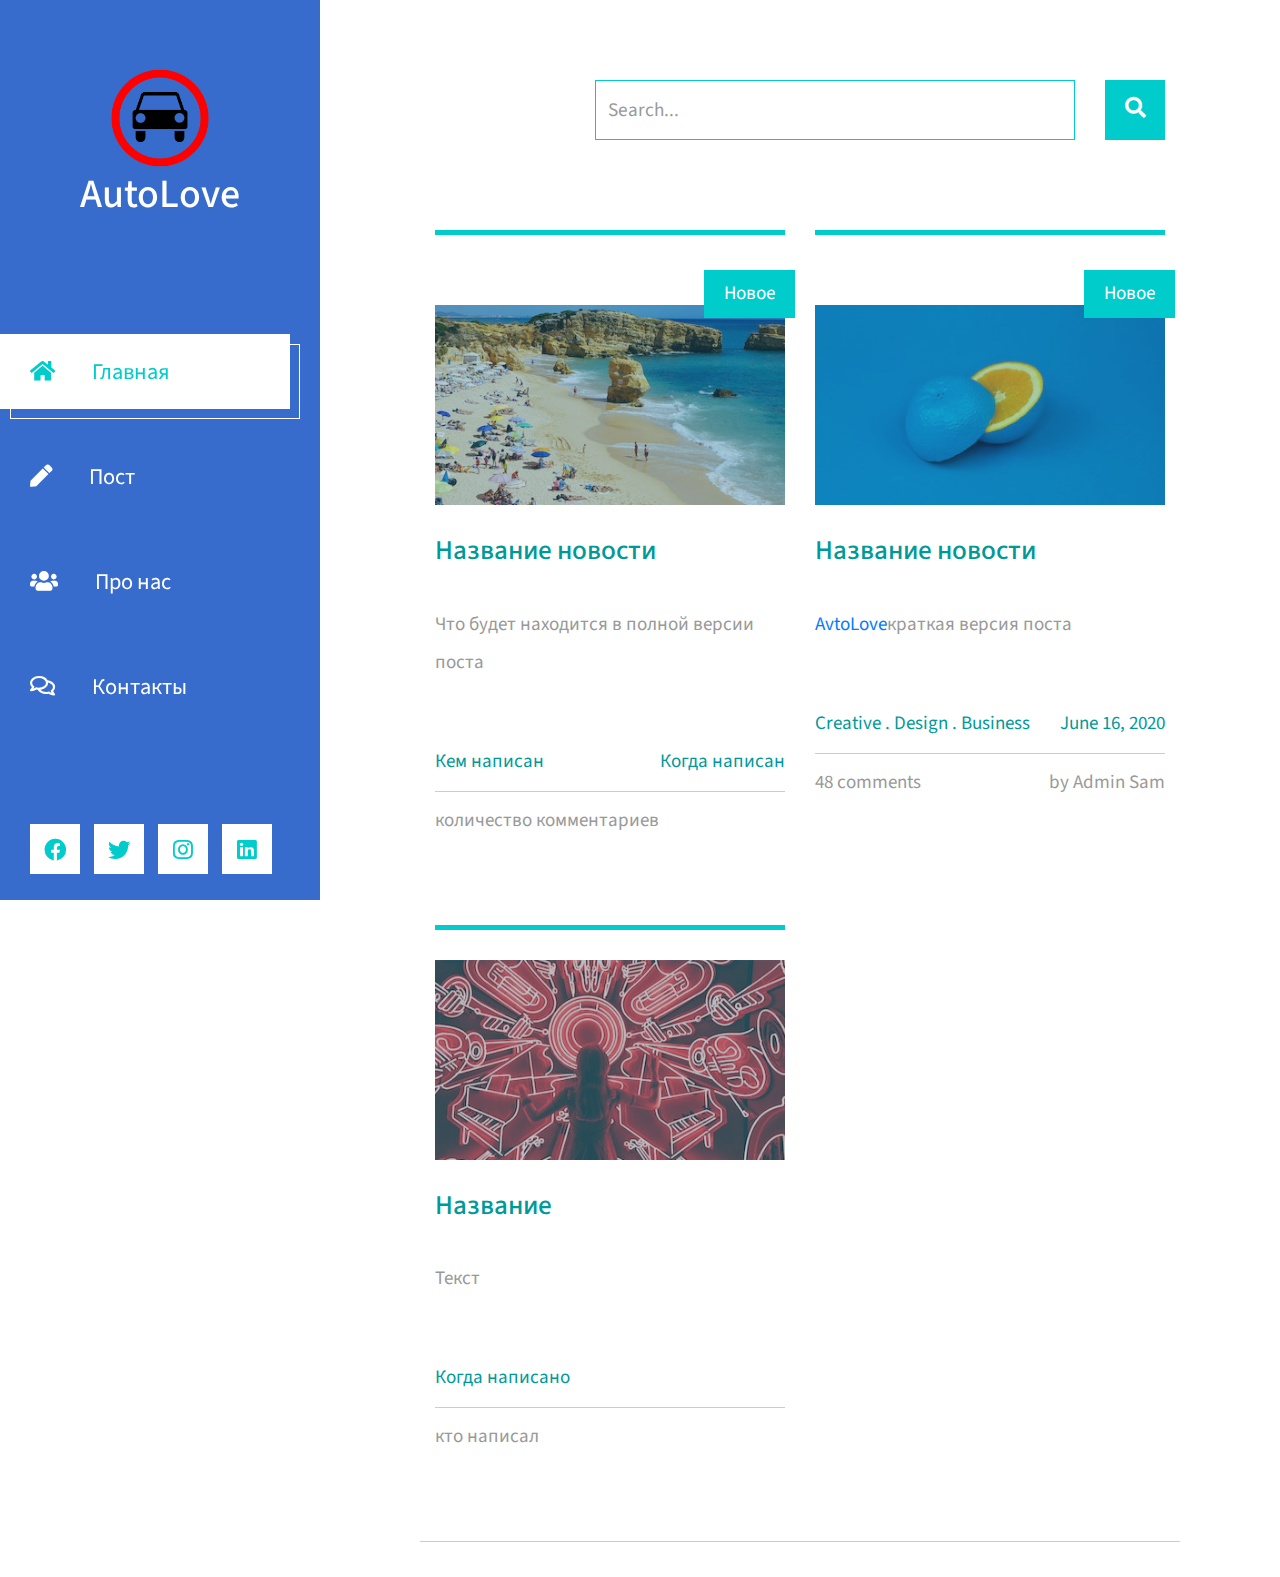
<file: templatemo_553_xtra_blog/index.html>
<!DOCTYPE html>
<html lang="ru">
<head>
	<meta charset="UTF-8">
	<meta name="viewport" content="width=device-width, initial-scale=1.0">
	<title>AutoLove</title>
	<link rel="stylesheet" href="fontawesome/css/all.min.css"> <!-- https://fontawesome.com/ -->
	<link href="https://fonts.googleapis.com/css2?family=Source+Sans+Pro&display=swap" rel="stylesheet"> <!-- https://fonts.google.com/ -->
    <link href="css/bootstrap.min.css" rel="stylesheet">
    <link href="css/templatemo-xtra-blog.css" rel="stylesheet">
<!--
    
TemplateMo 553 Xtra Blog

https://templatemo.com/tm-553-xtra-blog

-->
</head>
<body>
	<header class="tm-header" id="tm-header">
        <div class="tm-header-wrapper">
            <button class="navbar-toggler" type="button" aria-label="Toggle navigation">
                <i class="fas fa-bars"></i>
            </button>

            <div class="tm-site-header">
                <div class="mb-3 mx-auto tm-site-logo"> <img src="img/road7.png" alt="значок" width="700" height="100"></div>            
                
                <h1 class="text-center">AutoLove </h1>
            </div>
            <nav class="tm-nav" id="tm-nav">            
                <ul>
                    <li class="tm-nav-item active"><a href="index.html" class="tm-nav-link">
                        <i class="fas fa-home"></i>
                        Главная
                    </a></li>
                    <li class="tm-nav-item"><a href="post.html" class="tm-nav-link">
                        <i class="fas fa-pen"></i>
                        Пост 
                    </a></li>
                    <li class="tm-nav-item"><a href="about.html" class="tm-nav-link">
                        <i class="fas fa-users"></i>
                        Про нас
                    </a></li>
                    <li class="tm-nav-item"><a href="contact.html" class="tm-nav-link">
                        <i class="far fa-comments"></i>
                        Контакты
                    </a></li>
                </ul>
            </nav>
            <div class="tm-mb-65">
                <a rel="nofollow" href="https://fb.com/templatemo" class="tm-social-link">
                    <i class="fab fa-facebook tm-social-icon"></i>
                </a>
                <a href="https://twitter.com" class="tm-social-link">
                    <i class="fab fa-twitter tm-social-icon"></i>
                </a>
                <a href="https://instagram.com" class="tm-social-link">
                    <i class="fab fa-instagram tm-social-icon"></i>
                </a>
                <a href="https://linkedin.com" class="tm-social-link">
                    <i class="fab fa-linkedin tm-social-icon"></i>
                </a>
            </div>
            <p class="tm-mb-80 pr-5 text-white">
                Текст
            </p>
        </div>
    </header>
    <div class="container-fluid">
        <main class="tm-main">
            <!-- Search form -->
            <div class="row tm-row">
                <div class="col-12">
                    <form method="GET" class="form-inline tm-mb-80 tm-search-form">                
                        <input class="form-control tm-search-input" name="query" type="text" placeholder="Search..." aria-label="Search">
                        <button class="tm-search-button" type="submit">
                            <i class="fas fa-search tm-search-icon" aria-hidden="true"></i>
                        </button>                                
                    </form>
                </div>                
            </div>            
            <div class="row tm-row">
                <article class="col-12 col-md-6 tm-post">
                    <hr class="tm-hr-primary">
                    <a href="post.html" class="effect-lily tm-post-link tm-pt-60">
                        <div class="tm-post-link-inner">
                            <img src="img/img-01.jpg" alt="Image" class="img-fluid">                            
                        </div>
                        <span class="position-absolute tm-new-badge">Новое</span>
                        <h2 class="tm-pt-30 tm-color-primary tm-post-title">Название новости </h2>
                    </a>                    
                    <p class="tm-pt-30">
                        Что будет находится в полной версии поста 
                    </p>
                    <div class="d-flex justify-content-between tm-pt-45">
                        <span class="tm-color-primary">Кем написан </span>
                        <span class="tm-color-primary">Когда написан </span>
                    </div>
                    <hr>
                    <div class="d-flex justify-content-between">
                        <span>количество комментариев</span>
                        
                    </div>
                </article>
                <article class="col-12 col-md-6 tm-post">
                    <hr class="tm-hr-primary">
                    <a href="post.html" class="effect-lily tm-post-link tm-pt-60">
                        <div class=" tm-post-link-inner">
                            <img src="img/img-02.jpg" alt="Image" class="img-fluid">                            
                        </div>
                        <span class="position-absolute tm-new-badge">Новое</span>
                        <h2 class="tm-pt-30 tm-color-primary tm-post-title">Название новости</h2>
                    </a>                    
                    <p class="tm-pt-30">
                        <a rel="nofollow" href="https://templatemo.com/tm-553-xtra-blog" target="_blank">AvtoLove</a>краткая версия поста
                    </p>
                    <div class="d-flex justify-content-between tm-pt-45">
                        <span class="tm-color-primary">Creative . Design . Business</span>
                        <span class="tm-color-primary">June 16, 2020</span>
                    </div>
                    <hr>
                    <div class="d-flex justify-content-between">
                        <span>48 comments</span>
                        <span>by Admin Sam</span>
                    </div>
                </article>
                <article class="col-12 col-md-6 tm-post">
                    <hr class="tm-hr-primary">
                    <a href="post.html" class="effect-lily tm-post-link tm-pt-20">
                        <div class="tm-post-link-inner">
                            <img src="img/img-03.jpg" alt="Image" class="img-fluid">
                        </div>
                        <h2 class="tm-pt-30 tm-color-primary tm-post-title">Название </h2>
                    </a>                    
                    <p class="tm-pt-30">
                      Текст
                    </p>
                    <div class="d-flex justify-content-between tm-pt-45">
                        
                        <span class="tm-color-primary">Когда написано</span>
                    </div>
                    <hr>
                    <div class="d-flex justify-content-between">
                       
                        <span>кто написал</span>
                    </div>
                </article>
               
              
                
            </div>
           <!-- <div class="row tm-row tm-mt-100 tm-mb-75">
                <div class="tm-prev-next-wrapper">
                    <a href="#" class="mb-2 tm-btn tm-btn-primary tm-prev-next disabled tm-mr-20">Prev</a>
                    <a href="#" class="mb-2 tm-btn tm-btn-primary tm-prev-next">Next</a>
                </div>
              <div class="tm-paging-wrapper">
                    <span class="d-inline-block mr-3">Page</span>
                    <nav class="tm-paging-nav d-inline-block">
                        <ul>
                            <li class="tm-paging-item active">
                                <a href="#" class="mb-2 tm-btn tm-paging-link">1</a>
                            </li>
                            <li class="tm-paging-item">
                                <a href="#" class="mb-2 tm-btn tm-paging-link">2</a>
                            </li>
                            <li class="tm-paging-item">
                                <a href="#" class="mb-2 tm-btn tm-paging-link">3</a>
                            </li>
                            <li class="tm-paging-item">
                                <a href="#" class="mb-2 tm-btn tm-paging-link">4</a>
                            </li>
                        </ul>
                    </nav>
                </div>                
             </div>   
              -->       
            <footer class="row tm-row">
                <hr class="col-12">
                <div class="col-md-6 col-12 tm-color-gray">
                    
                </div>
                <div class="col-md-6 col-12 tm-color-gray tm-copyright">
                    
                </div>
            </footer>
        </main>
    </div>
    <script src="js/jquery.min.js"></script>
    <script src="js/templatemo-script.js"></script>
</body>
</html>
</file>
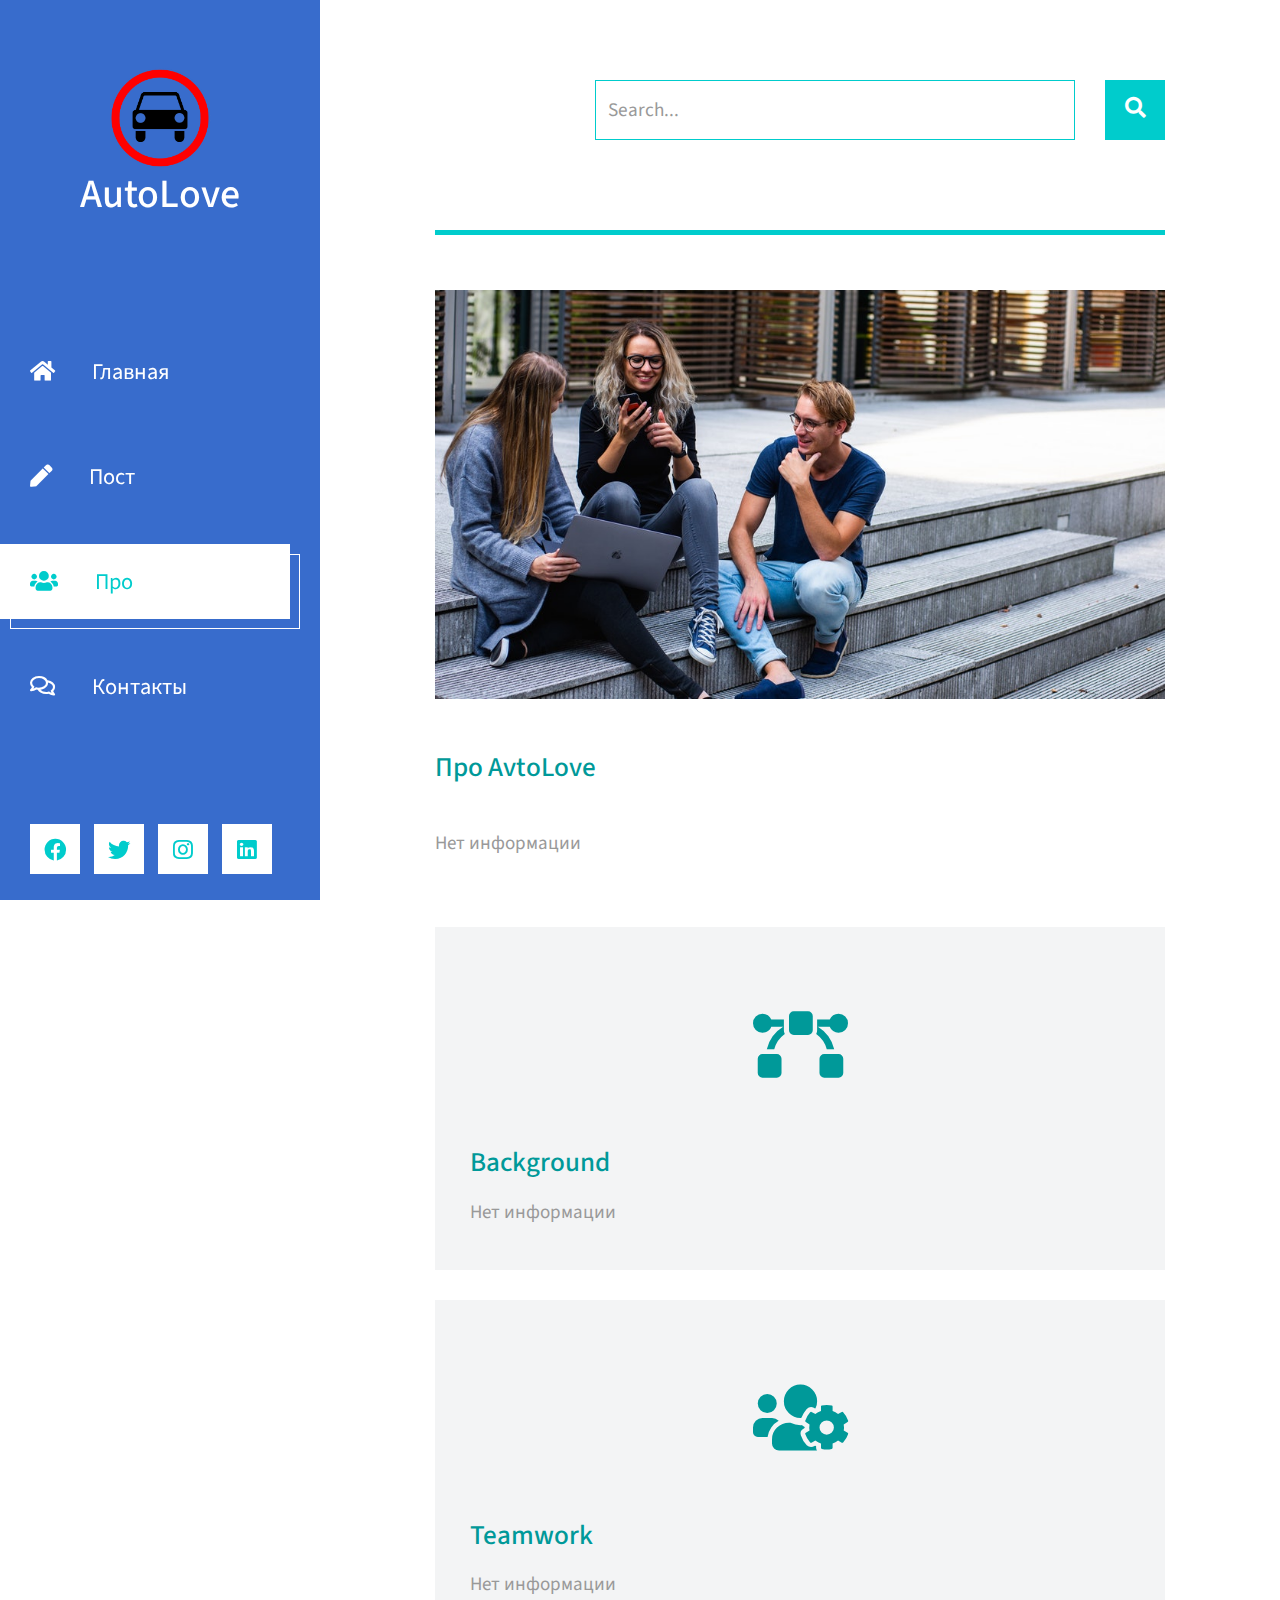
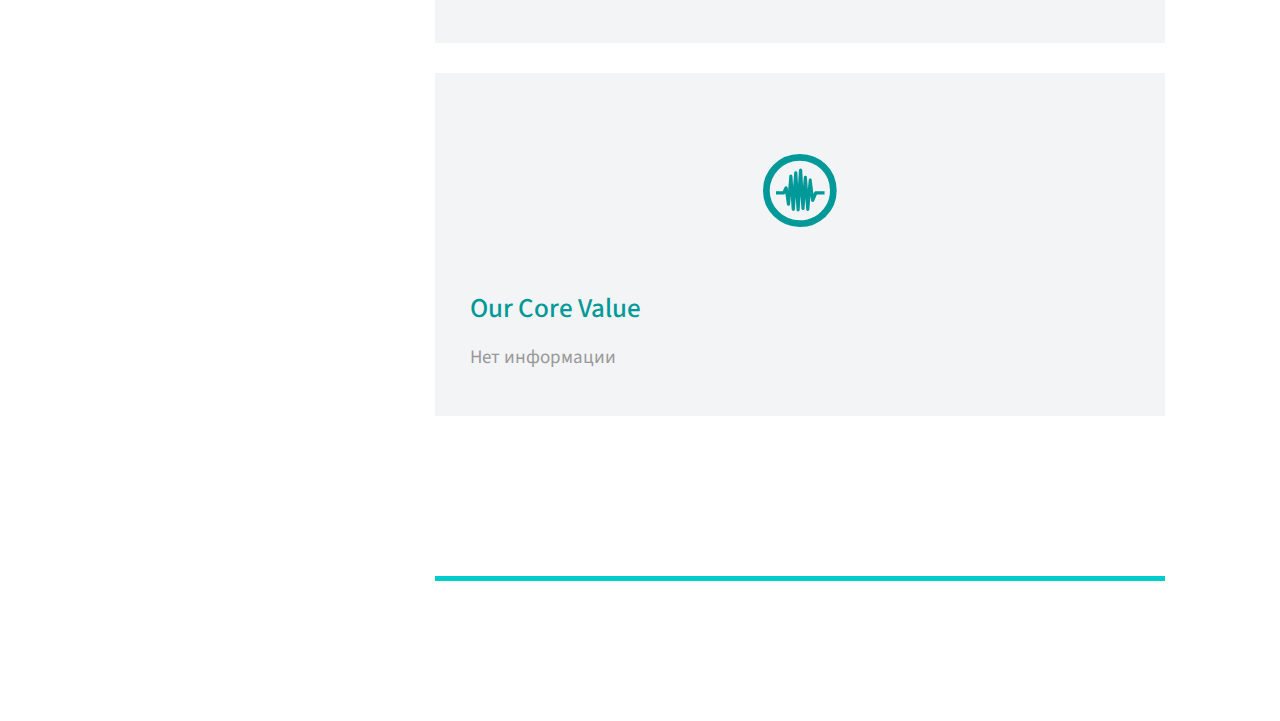
<file: templatemo_553_xtra_blog/about.html>
<!DOCTYPE html>
<html lang="ru">
<head>
	<meta charset="UTF-8">
	<meta name="viewport" content="width=device-width, initial-scale=1.0">
	<title>AutoLove</title>
	<link rel="stylesheet" href="fontawesome/css/all.min.css"> <!-- https://fontawesome.com/ -->
	<link href="https://fonts.googleapis.com/css2?family=Source+Sans+Pro&display=swap" rel="stylesheet"> <!-- https://fonts.google.com/ -->
    <link href="css/bootstrap.min.css" rel="stylesheet">
    <link href="css/templatemo-xtra-blog.css" rel="stylesheet">
<!--
    
TemplateMo 553 Xtra Blog

https://templatemo.com/tm-553-xtra-blog

-->
</head>
<body>
	<header class="tm-header" id="tm-header">
        <div class="tm-header-wrapper">
            <button class="navbar-toggler" type="button" aria-label="Toggle navigation">
                <i class="fas fa-bars"></i>
            </button>
            <div class="tm-site-header">
                <div class="mb-3 mx-auto tm-site-logo">
                    <img src="img/road7.png" alt="значок" width="700" height="100">
                </div>            
                <h1 class="text-center">AutoLove</h1>
            </div>
            <nav class="tm-nav" id="tm-nav">            
                <ul>
                    <li class="tm-nav-item"><a href="index.html" class="tm-nav-link">
                        <i class="fas fa-home"></i>
                        Главная
                    </a></li>
                    <li class="tm-nav-item"><a href="post.html" class="tm-nav-link">
                        <i class="fas fa-pen"></i>
                        Пост
                    </a></li>
                    <li class="tm-nav-item active"><a href="about.html" class="tm-nav-link">
                        <i class="fas fa-users"></i>
                        Про
                    </a></li>
                    <li class="tm-nav-item"><a href="contact.html" class="tm-nav-link">
                        <i class="far fa-comments"></i>
                        Контакты
                    </a></li>
                </ul>
            </nav>
            <div class="tm-mb-65">
                <a href="https://facebook.com" class="tm-social-link">
                    <i class="fab fa-facebook tm-social-icon"></i>
                </a>
                <a href="https://twitter.com" class="tm-social-link">
                    <i class="fab fa-twitter tm-social-icon"></i>
                </a>
                <a href="https://instagram.com" class="tm-social-link">
                    <i class="fab fa-instagram tm-social-icon"></i>
                </a>
                <a href="https://linkedin.com" class="tm-social-link">
                    <i class="fab fa-linkedin tm-social-icon"></i>
                </a>
            </div>
            <p class="tm-mb-80 pr-5 text-white">
               HUI HUI HUi
            </p>
        </div>
    </header>
    <div class="container-fluid">
        <main class="tm-main">
            <!-- Search form -->
            <div class="row tm-row">
                <div class="col-12">
                    <form method="GET" class="form-inline tm-mb-80 tm-search-form">                
                        <input class="form-control tm-search-input" name="query" type="text" placeholder="Search..." aria-label="Search">
                        <button class="tm-search-button" type="submit">
                            <i class="fas fa-search tm-search-icon" aria-hidden="true"></i>
                        </button>                                
                    </form>
                </div>                
            </div>            
            <div class="row tm-row tm-mb-45">
                <div class="col-12">
                    <hr class="tm-hr-primary tm-mb-55">
                    <img src="img/about-01.jpg" alt="Image" class="img-fluid">
                </div>
            </div>
            <div class="row tm-row tm-mb-40">
                <div class="col-12">                    
                    <div class="mb-4">
                        <h2 class="pt-2 tm-mb-40 tm-color-primary tm-post-title">Про AvtoLove</h2>
                        <p>
                            Нет информации
                            
                        </p>                            
                    </div>                    
                </div>
            </div>
            <div class="row tm-row tm-mb-120">
                <div class="col-lg-4 tm-about-col">
                    <div class="tm-bg-gray tm-about-pad">
                        <div class="text-center tm-mt-40 tm-mb-60">
                            <i class="fas fa-bezier-curve fa-4x tm-color-primary"></i>                            
                        </div>                        
                        <h2 class="mb-3 tm-color-primary tm-post-title">Background</h2>
                        <p class="mb-0 tm-line-height-short">
                            Нет информации 
                        </p>
                    </div>
                </div>
                <div class="col-lg-4 tm-about-col">
                    <div class="tm-bg-gray tm-about-pad">
                        <div class="text-center tm-mt-40 tm-mb-60">
                            <i class="fas fa-users-cog fa-4x tm-color-primary"></i>                            
                        </div>                        
                        <h2 class="mb-3 tm-color-primary tm-post-title">Teamwork</h2>
                        <p class="mb-0 tm-line-height-short">
                           Нет информации 
                        </p>
                    </div>
                </div>
                <div class="col-lg-4 tm-about-col">
                    <div class="tm-bg-gray tm-about-pad">
                        <div class="text-center tm-mt-40 tm-mb-60">
                            <i class="fab fa-creative-commons-sampling fa-4x tm-color-primary"></i>                            
                        </div>                        
                        <h2 class="mb-3 tm-color-primary tm-post-title">Our Core Value</h2>
                        <p class="mb-0 tm-line-height-short">
                         Нет информации
                        </p>
                    </div>
                </div>
            </div>            
            <div class="row tm-row tm-mb-60">
                <div class="col-12">
                    <hr class="tm-hr-primary  tm-mb-55">
                </div>                
                 
            <footer class="row tm-row">
                <div class="col-md-6 col-12 tm-color-gray">
                    
                </div>
                <div class="col-md-6 col-12 tm-color-gray tm-copyright">
                   
                </div>
            </footer>
        </main>
    </div>
    <script src="js/jquery.min.js"></script>
    <script src="js/templatemo-script.js"></script>
</body>
</html>
</file>
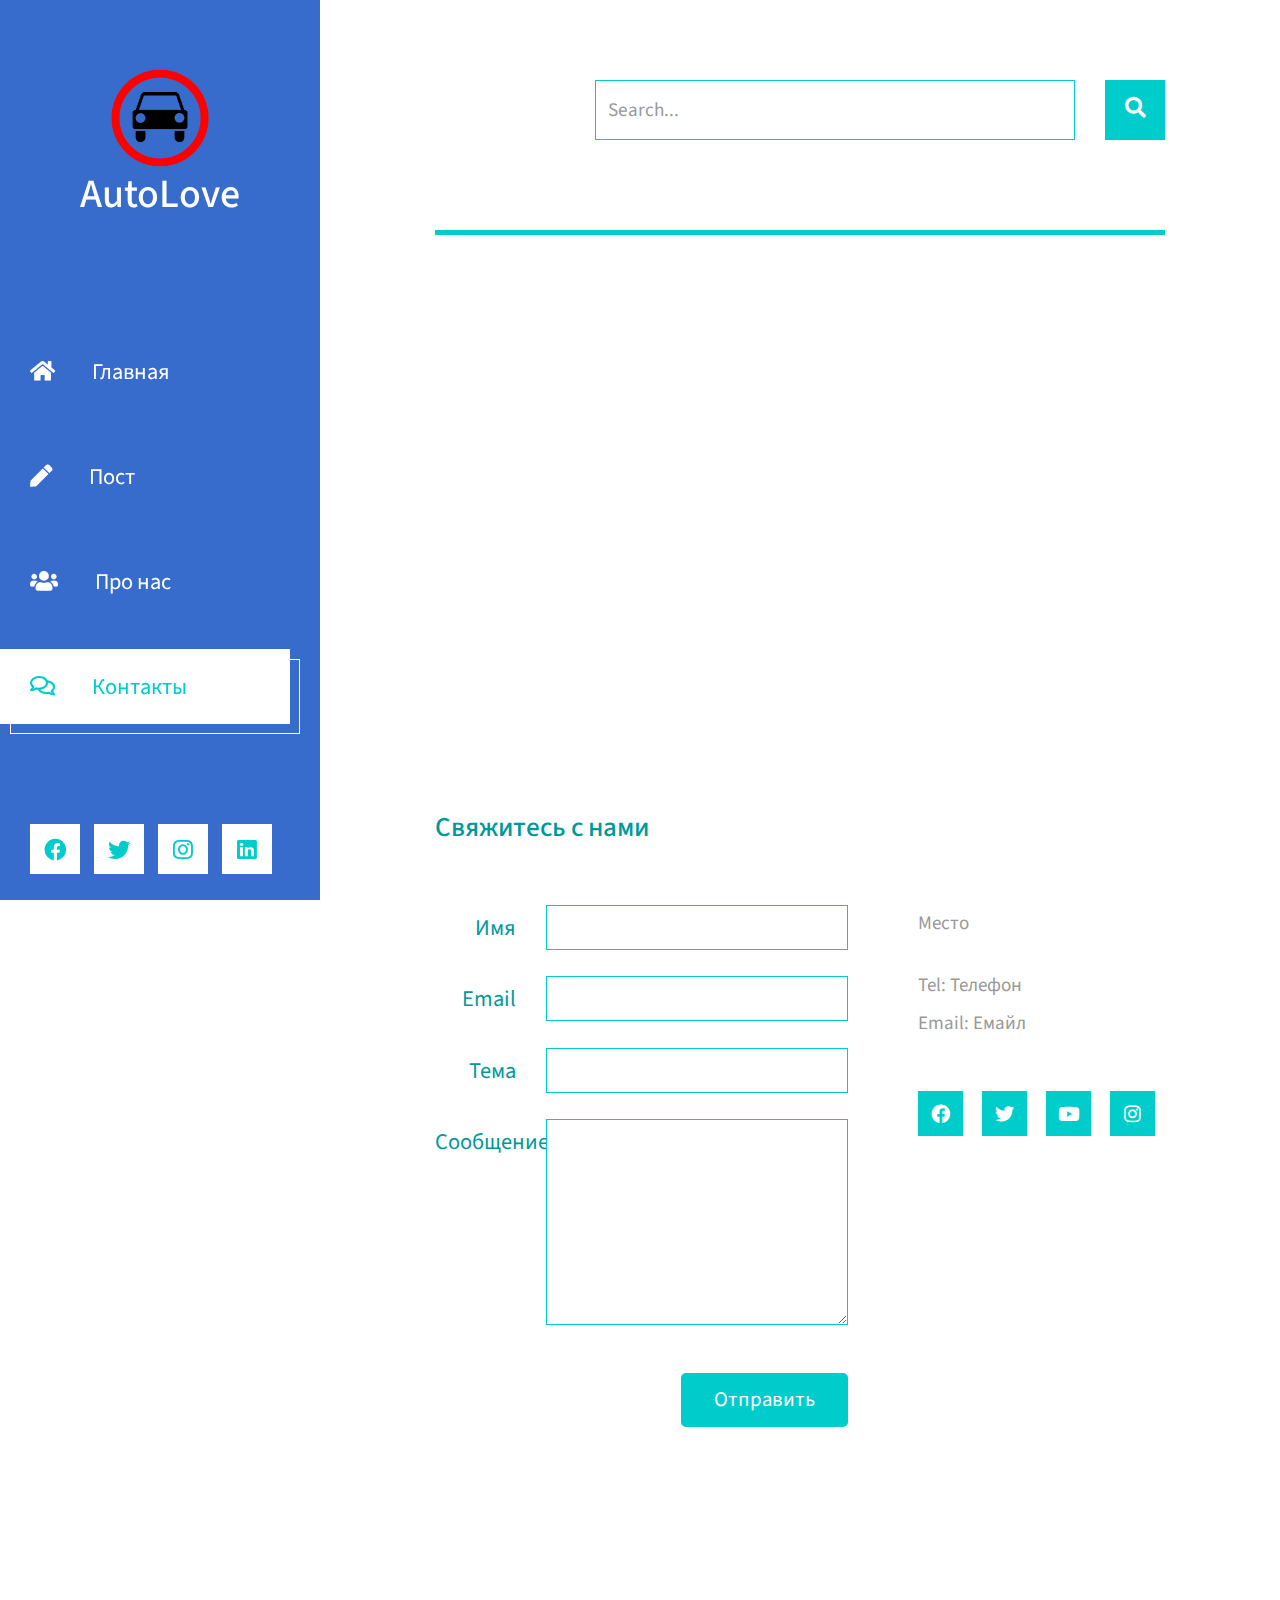
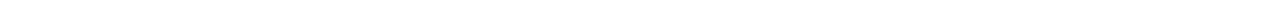
<file: templatemo_553_xtra_blog/contact.html>
<!DOCTYPE html>
<html lang="ru">
<head>
	<meta charset="UTF-8">
	<meta name="viewport" content="width=device-width, initial-scale=1.0">
	<title>AutoLove</title>
	<link rel="stylesheet" href="fontawesome/css/all.min.css"> <!-- https://fontawesome.com/ -->
	<link href="https://fonts.googleapis.com/css2?family=Source+Sans+Pro&display=swap" rel="stylesheet"> <!-- https://fonts.google.com/ -->
    <link href="css/bootstrap.min.css" rel="stylesheet">
    <link href="css/templatemo-xtra-blog.css" rel="stylesheet">
<!--
    
TemplateMo 553 Xtra Blog

https://templatemo.com/tm-553-xtra-blog

-->
</head>
<body>
	<header class="tm-header" id="tm-header">
        <div class="tm-header-wrapper">
            <button class="navbar-toggler" type="button" aria-label="Toggle navigation">
                <i class="fas fa-bars"></i>
            </button>
            <div class="tm-site-header">
                <div class="mb-3 mx-auto tm-site-logo"> <img src="img/road7.png" alt="значок" width="700" height="100"></div>            
                <h1 class="text-center">AutoLove</h1>
            </div>
            <nav class="tm-nav" id="tm-nav">            
                <ul>
                    <li class="tm-nav-item"><a href="index.html" class="tm-nav-link">
                        <i class="fas fa-home"></i>
                        Главная
                    </a></li>
                    <li class="tm-nav-item"><a href="post.html" class="tm-nav-link">
                        <i class="fas fa-pen"></i>
                        Пост 
                    </a></li>
                    <li class="tm-nav-item"><a href="about.html" class="tm-nav-link">
                        <i class="fas fa-users"></i>
                        Про нас
                    </a></li>
                    <li class="tm-nav-item active"><a href="contact.html" class="tm-nav-link">
                        <i class="far fa-comments"></i>
                        Контакты
                    </a></li>
                </ul>
            </nav>
            <div class="tm-mb-65">
                <a href="https://facebook.com" class="tm-social-link">
                    <i class="fab fa-facebook tm-social-icon"></i>
                </a>
                <a href="https://twitter.com" class="tm-social-link">
                    <i class="fab fa-twitter tm-social-icon"></i>
                </a>
                <a href="https://instagram.com" class="tm-social-link">
                    <i class="fab fa-instagram tm-social-icon"></i>
                </a>
                <a href="https://linkedin.com" class="tm-social-link">
                    <i class="fab fa-linkedin tm-social-icon"></i>
                </a>
            </div>
            <p class="tm-mb-80 pr-5 text-white">
               Текст
            </p>
        </div>
    </header>
    <div class="container-fluid">
        <main class="tm-main">
            <!-- Search form -->
            <div class="row tm-row">
                <div class="col-12">
                    <form method="GET" class="form-inline tm-mb-80 tm-search-form">                
                        <input class="form-control tm-search-input" name="query" type="text" placeholder="Search..." aria-label="Search">
                        <button class="tm-search-button" type="submit">
                            <i class="fas fa-search tm-search-icon" aria-hidden="true"></i>
                        </button>                                
                    </form>
                </div>                
            </div>            
            <div class="row tm-row tm-mb-45">
                <div class="col-12">
                    <hr class="tm-hr-primary tm-mb-55">
                    <div class="gmap_canvas"> <!-- Google Map -->
                        <iframe width="100%" height="477" id="gmap_canvas"
                            src="https://maps.google.com/maps?q=Av.+L%C3%BAcio+Costa,+Rio+de+Janeiro+-+RJ,+Brazil&t=&z=13&ie=UTF8&iwloc=&output=embed"
                            frameborder="0" scrolling="no" marginheight="0" marginwidth="0"></iframe>
                    </div>
                </div>                
            </div>
            <div class="row tm-row tm-mb-120">
                <div class="col-12">
                    <h2 class="tm-color-primary tm-post-title tm-mb-60">Свяжитесь с нами</h2>
                </div>
                <div class="col-lg-7 tm-contact-left">
                    <form method="POST" action="" class="mb-5 ml-auto mr-0 tm-contact-form">                        
                        <div class="form-group row mb-4">
                            <label for="name" class="col-sm-3 col-form-label text-right tm-color-primary">Имя</label>
                            <div class="col-sm-9">
                                <input class="form-control mr-0 ml-auto" name="name" id="name" type="text" required>                            
                            </div>
                        </div>
                        <div class="form-group row mb-4">
                            <label for="email" class="col-sm-3 col-form-label text-right tm-color-primary">Email</label>
                            <div class="col-sm-9">
                                <input class="form-control mr-0 ml-auto" name="email" id="email" type="email" required>
                            </div>
                        </div>
                        <div class="form-group row mb-4">
                            <label for="subject" class="col-sm-3 col-form-label text-right tm-color-primary">Тема</label>
                            <div class="col-sm-9">
                                <input class="form-control mr-0 ml-auto" name="subject" id="subject" type="text" required>
                            </div>
                        </div>
                        <div class="form-group row mb-5">
                            <label for="message" class="col-sm-3 col-form-label text-right tm-color-primary">Сообщение</label>
                            <div class="col-sm-9">
                                <textarea class="form-control mr-0 ml-auto" name="message" id="message" rows="8" required></textarea>                                
                            </div>
                        </div>
                        <div class="form-group row text-right">
                            <div class="col-12">
                                <button class="tm-btn tm-btn-primary tm-btn-small">Отправить</button>                        
                            </div>                            
                        </div>                                
                    </form>
                </div>
                <div class="col-lg-5 tm-contact-right">
                    <address class="mb-4 tm-color-gray">
                        Место
                    </address>
                    <span class="d-block">
                        Tel:
                        <a href="tel:060-070-0980" class="tm-color-gray">Телефон</a>
                    </span>
                    <span class="mb-4 d-block">
                        Email:
                        <a href="mailto:info@company.com" class="tm-color-gray">Емайл</a>
                    </span>
                    <p class="mb-5 tm-line-height-short">
                        
                    </p>
                    <ul class="tm-social-links">
                        <li class="mb-2">
                            <a href="https://facebook.com" class="d-flex align-items-center justify-content-center">
                                <i class="fab fa-facebook"></i>
                            </a>
                        </li>
                        <li class="mb-2">
                            <a href="https://twitter.com" class="d-flex align-items-center justify-content-center">
                                <i class="fab fa-twitter"></i>
                            </a>
                        </li>
                        <li class="mb-2">
                            <a href="https://youtube.com" class="d-flex align-items-center justify-content-center">
                                <i class="fab fa-youtube"></i>
                            </a>
                        </li>
                        <li class="mb-2">
                            <a href="https://instagram.com" class="d-flex align-items-center justify-content-center mr-0">
                                <i class="fab fa-instagram"></i>
                            </a>
                        </li>
                    </ul>
                </div>
            </div>      
            <footer class="row tm-row">
                <div class="col-md-6 col-12 tm-color-gray">
                   
                </div>
                <div class="col-md-6 col-12 tm-color-gray tm-copyright">
                    
                </div>
            </footer>
        </main>
    </div>
    <script src="js/jquery.min.js"></script>
    <script src="js/templatemo-script.js"></script>
</body>
</html>
</file>
<file: templatemo_553_xtra_blog/css/templatemo-xtra-blog.css>
/*

TemplateMo 553 Xtra Blog

https://templatemo.com/tm-553-xtra-blog

*/

html { overflow-x: hidden; }

body {
    margin: 0;
    padding: 0;
    font-family: 'Source Sans Pro', sans-serif;
    font-size: 19px;
    line-height: 2em;
    overflow-x: hidden;
}

p, span { color: #999; }
hr { 
    border-top-color: #CCC; 
    margin-top: 10px;
    margin-bottom: 10px;
}
.form-control::-webkit-input-placeholder { color: #999; }  
.form-control:-ms-input-placeholder { color: #999; }  
.form-control::placeholder { color: #999; }

.tm-header { 
    background-color: rgb(56, 108, 204);/*Смена заднего вона   */
    color: rgb(255, 255, 255);
    
    position: fixed;
    top: 0;
    left: 0;
    bottom: 0;
    z-index: 100;
    width: 400px;
    overflow-y: visible;     
}

.tm-header-wrapper {
    overflow-y: scroll;
    scrollbar-width: none;
    -ms-overflow-style: none;
    padding: 30px;
    width: 100%;
    height: 100%; 
}

.tm-header-wrapper::-webkit-scrollbar {
    width: 0;
    height: 0;
}

.tm-site-header {
    margin-top: 50px;
    margin-bottom: 115px;
}

.tm-site-logo {
    width: 75px;
    height: 75px;
    
    display: flex;
    align-items: center;
    justify-content: center;
}



.tm-main {
    margin-left: 400px;
    padding: 80px 100px 25px;
}

.tm-post { max-width: 470px; }

.tm-row {
    max-width: 980px;
    justify-content: space-between;
}

.tm-nav { margin-bottom: 100px; }

.tm-nav-item {
    list-style: none;
    margin-bottom: 30px;
}

.tm-nav-link {
    color: white;
    background-color: transparent;
    height: 75px;
    width: 100%;
    max-width: 300px;    
    display: flex;
    align-items: center;
    font-size: 1.4rem;
    padding: 30px;
}

.tm-nav-item:hover .tm-nav-link,
.tm-nav-item.active .tm-nav-link
 {
    color: #0CC;
    background-color: white;
    text-decoration: none;
}

.tm-nav ul { position: relative; }

.tm-nav-item:hover:after,
.tm-nav-item.active:after {
    content: '';
    width: 100%;
    max-width: 300px;    
    height: 75px;
    display: block;
    border: 1px solid white;
    margin-left: 10px;
    margin-top: -65px;
    position: absolute;
    z-index: -1000;
}

.tm-nav-link i { margin-right: 37px; }

ul { 
    margin: 0; 
    padding: 0;
}

.tm-nav { margin-left: -30px; }

.tm-social-link {
    display: inline-block;
    background-color: white;    
    font-size: 1.4rem;
    width: 50px;
    height: 50px;
    text-align: center;
    padding-top: 8px; 
    margin-right: 15px;   
    margin-bottom: 15px;
}

.tm-social-icon { 
    color: #0CC;    
    transition: all 0.3s ease;
}

.tm-social-link:hover .tm-social-icon.fa-facebook { color: #3b5998; }
.tm-social-link:hover .tm-social-icon.fa-twitter { color: #00acee; }
.tm-social-link:hover .tm-social-icon.fa-instagram { color: #3f729b; }
.tm-social-link:hover .tm-social-icon.fa-linkedin { color: #0e76a8; }
.navbar-toggler { display: none; }

.tm-search-form {
    display: flex;
    align-items: center;
    justify-content: flex-end;
}

.form-inline .form-control.tm-search-input {
    display: block;
    height: 60px;
    width: 480px;
    margin-right: 30px;
    border-radius: 0;
    border-color: #0CC;
    font-size: 1.2rem;
}

.tm-search-button {
    width: 60px;
    height: 60px;
    border: none;
    background-color: #0CC;
    transition: all 0.3s ease;
}

.tm-search-button:hover { background-color: #09b6b6; }

.tm-search-icon {
    color: white;
    font-size: 1.3rem;
}

.tm-post-link {
    display: block;
    position: relative;
	cursor: pointer;
}

.tm-post-link-inner {
    overflow: hidden;
    background: #3085a3;
}

.tm-post-link img {
    position: relative;
	display: block;
	min-height: 100%;
	max-width: 100%;
	opacity: 0.8;
}

.effect-lily img {
	max-width: none;
	width: -webkit-calc(100% + 50px);
	width: calc(100% + 50px);
	opacity: 0.7;
	-webkit-transition: opacity 0.35s, -webkit-transform 0.35s;
	transition: opacity 0.35s, transform 0.35s;
	-webkit-transform: translate3d(-40px,0, 0);
	transform: translate3d(-40px,0,0);
}

.effect-lily:hover img { opacity: 1; }

.effect-lily:hover img {
    -webkit-transform: translate3d(0,0,0);
	transform: translate3d(0,0,0);
}

.tm-post { margin-bottom: 75px; }

.tm-new-badge {
    top: 25px;
    right: -10px;
    background-color: #0CC;
    color: white;
    padding: 5px 20px;
}

.tm-post-title {
    font-size: 1.7rem;
    transition: all 0.3s ease;
}

.tm-h3 {
    font-size: 1.3rem;
    color: #999;
}

.tm-post-link:hover .tm-post-title { color: #0CC; }

.tm-btn {
    display: inline-block;
    border-radius: 5px;
    font-size: 1.3rem;
    transition: all 0.3s ease;
}

.tm-btn-primary {    
    background-color: #0CC;
    color: white;  
    padding: 8px 43px;
    border: none;
}

.tm-btn-small { padding: 8px 33px; }

.tm-btn-primary:hover {
    background-color: #09b6b6;
    color: white;
}

.tm-paging-nav ul li {
    list-style: none;
    display: inline-block;
    margin-right: 10px;
}

.tm-paging-nav ul li:last-child { margin-right: 0; }

.tm-paging-link {
    background-color: #F0F0F0;
    color: #999;
    width: 50px;
    height: 50px;
    display: flex;
    align-items: center;
    justify-content: center;    
}

.tm-paging-item .tm-paging-link:hover,
.tm-paging-item.active .tm-paging-link {
    background-color: #0CC;
    color: white;
}

.tm-btn.disabled {
    background-color: #F0F0F0;
    color: #999;
    cursor: not-allowed;
}

.tm-external-link { color: #0CC; }
.tm-external-link:hover { color: #09b6b6; }

.tm-paging-wrapper {
    display: flex;
    justify-content: flex-end;
    align-items: center;
}

.tm-prev-next-wrapper,
.tm-paging-wrapper {
    flex: 0 0 50%;
    max-width: 50%;
    padding-left: 15px;
    padding-right: 15px;
}

.tm-copyright { text-align: right; }

/* Single Post page */
hr.tm-hr-primary { border-top: 5px solid #0CC; }

video {
    width: 100%;
    height: auto;
}

.tm-comment {
    display: flex;
    align-items: flex-start;
}

.tm-comment-figure {
    margin-top: 10px;
    margin-right: 30px;
}

.tm-comment-reply { padding-left: 37px; }

.form-control {
    height: 45px;
    border-color: #0CC;
    border-radius: 0;
}

.tm-comment-form { max-width: 360px; }
.tm-category-list { list-style-type: none; }
figure { margin: 0; }
figcaption { line-height: 1.4; }

.tm-post-full { max-width: 600px; }

.tm-post-sidebar {
    max-width: 280px;
    margin-left: auto;
    margin-right: 0;
}

.tm-pt-20 { padding-top: 20px; }
.tm-pt-30 { padding-top: 30px; }
.tm-pt-45 { padding-top: 45px; }
.tm-pt-60 { padding-top: 60px; }
.tm-mb-40 { margin-bottom: 40px; }
.tm-mb-45 { margin-bottom: 45px; }
.tm-mb-55 { margin-bottom: 55px; }
.tm-mb-60 { margin-bottom: 60px; }
.tm-mb-65 { margin-bottom: 65px; }
.tm-mb-75 { margin-bottom: 75px; }
.tm-mb-80 { margin-bottom: 80px; }
.tm-mb-120 { margin-bottom: 120px; }
.tm-mt-40 { margin-top: 40px; }
.tm-mt-100 { margin-top: 100px; }
.tm-mr-20 { margin-right: 20px; }
.tm-color-primary, span.tm-color-primary { color: #099; }
a.tm-color-gray, .tm-color-gray { color: #999; }
a.tm-color-gray:hover { color: #099; }
.tm-bg-gray { background-color: #F3F4F5; }
button:focus { outline: none; }
a:hover { 
    text-decoration: none; 
    color: #048c8c;
}

a:hover figcaption { color: #056767; }
.img-thumbnail { max-width: none; }
.tm-about-pad { padding: 40px 35px; }
.tm-person { max-width: 430px; }
.tm-line-height-short { line-height: 1.8; }

.gmap_canvas {
    overflow:hidden;
    background:none!important;
    height:477px;
    width:100%;
}

.tm-social-links li { 
    list-style: none; 
    display: inline-block;
}

.tm-social-links li a {
    display: block;
    color: white;
    background-color: #0CC;
    width: 45px;
    height: 45px;    
    margin-right: 15px;    
}

.tm-social-links li a i { transition: all 0.3s ease; }
.tm-social-links li a:hover i.fa-facebook { color: #3b5998; }
.tm-social-links li a:hover i.fa-twitter { color: #00acee; }
.tm-social-links li a:hover i.fa-youtube { color: #c4302b; }
.tm-social-links li a:hover i.fa-instagram { color: #3f729b; }

.tm-contact-right { padding-left: 55px; }
.tm-contact-form { max-width: 488px; }

.tm-contact-form input,
.tm-contact-form textarea {
    max-width: 360px;
}

.tm-contact-form label { font-size: 1.4rem; }
.tm-contact-form .form-group { display: flex; }

@media (max-width: 1540px) {
    .tm-header { width: 320px; }

    .tm-main {
        margin-left: 320px;
        width: calc(100% - 320px);
    }
}

@media (max-width: 1300px) {
    .tm-about-col {
        flex: 0 0 100%;
        max-width: 100%;
        margin-bottom: 30px;
    }
}

@media (max-width: 1288px) {
    .tm-social-link { margin-right: 10px; }
}

@media (max-width: 1199px) {
    .tm-post-sidebar { max-width: 440px; }
    .form-inline .form-control.tm-search-input { width: 420px; }
}

@media (max-width: 1086px) {
    .form-inline .form-control.tm-search-input {
        width: 80%;
        margin-right: 15px;
    }
}

/* Hide sidebar */
@media (max-width: 991px) {
    .tm-header {
        width: 320px;
        left: -320px;        
        transition: all 0.3s ease;
    }

    .tm-header.show { left: 0; }
    .tm-header-wrapper { padding: 15px; }

    .navbar-toggler {
        display: block;
        position: fixed;
        left: 0;
        top: 0;
        background-color: rgba(56, 204, 204, 0.75);
        color: white;
        padding: 10px 15px;
        transition: all 0.3s ease;
        border-radius: 0;
        top: 5px;
    }

    .tm-header.show .navbar-toggler { left: 320px; }

    .tm-main {
        margin-left: 0;
        padding: 50px 40px;
        width: 100%;
    }

    .tm-post-sidebar {
        margin-left: 0;
        margin-right: auto;
    }

    .tm-person-col { width: 50%; }
    .tm-person { flex-direction: row; }

    .tm-contact-left {
        flex: 0 0 58.333333%;
        max-width: 58.333333%;
    }

    .tm-contact-right {
        flex: 0 0 41.666667%;
        max-width: 41.666667%;
    }

    .tm-post-full { max-width: none; }
}

@media (max-width: 767px) {
    .form-inline .form-control.tm-search-input {
        width: 70%;
        max-width: 375px;
        margin-right: 15px;
    }

    .tm-search-form { justify-content: flex-start; }
    .tm-main { padding: 60px 10px; }

    .tm-prev-next-wrapper,
    .tm-paging-wrapper {
        flex: 0 0 100%;
        max-width: 100%;
    }

    .tm-paging-wrapper { 
        margin-top: 50px; 
        justify-content: flex-start;
    }

    .tm-copyright { text-align: left; }
}

@media (max-width: 1199px) and (min-width: 992px) {
    .tm-person-col,
    .tm-contact-left,
    .tm-contact-right {
        flex: 0 0 100%;
        max-width: 100%;
    }

    .tm-contact-right { padding-left: 15px; }

    .tm-post-col,
    .tm-aside-col {
        flex: 0 0 100%;
        max-width: 100%;
    }

    .tm-post-sidebar {
        margin-left: 0;
        margin-right: auto;
    }
}

@media (max-width: 709px) {
    .tm-person-col { width: 100%; }
}

@media (max-width: 991px) and (min-width: 826px) {
    .tm-about-col {
        flex: 0 0 33.3333%;
        max-width: 33.3333%;
    }

    .tm-person { flex-direction: row; }
}

@media (max-width: 630px) {
    .tm-contact-left,
    .tm-contact-right {
        flex: 0 0 100%;
        max-width: 100%;
    }

    .tm-contact-right { padding-left: 15px; }
}

@media (max-width: 575px) {
    .tm-contact-form input, 
    .tm-contact-form textarea {
        max-width: 100%;
    }
}

@media (max-width: 480px) {
    .tm-person-col { width: 100%; }
    .tm-person { flex-direction: row; }
}

@media (max-width: 380px) {
    .tm-person img { max-width: 120px; }
}
</file>
